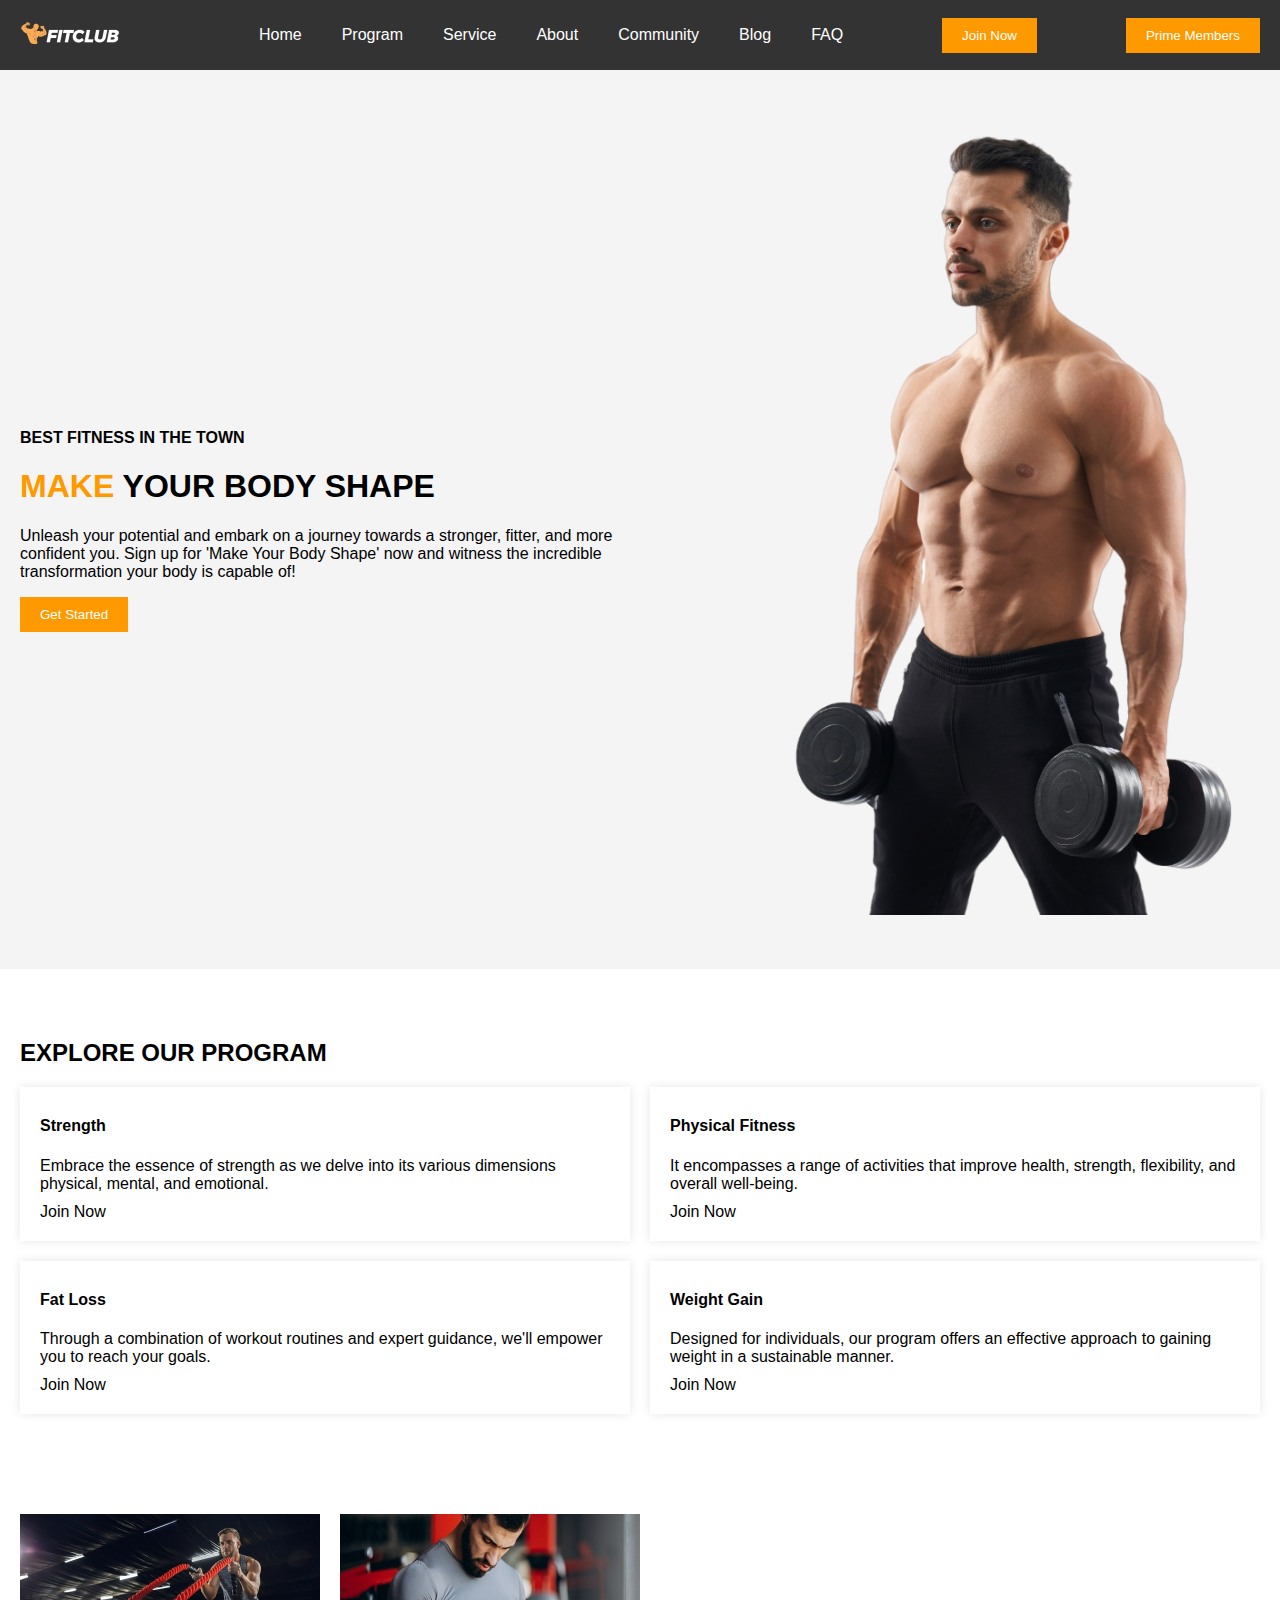
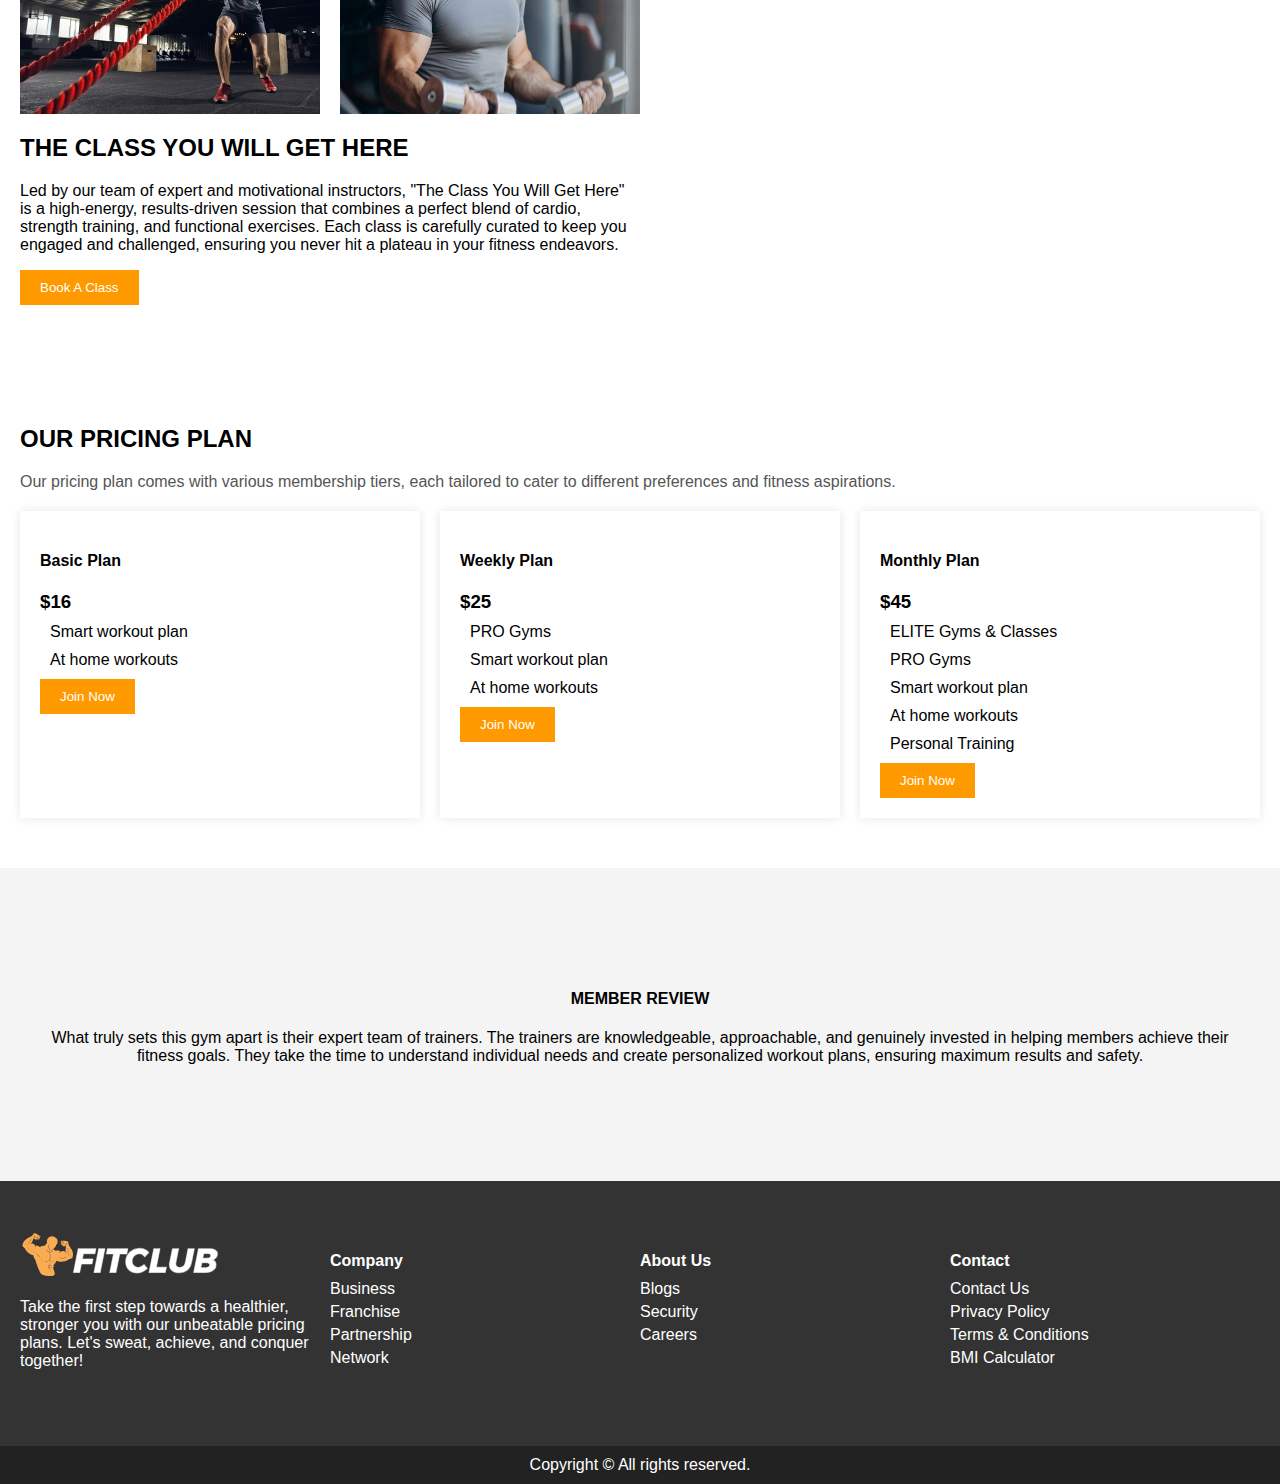
<file: index.html>
<!DOCTYPE html>
<html lang="en">
  <head>
    <meta charset="UTF-8" />
    <meta name="viewport" content="width=device-width, initial-scale=1.0" />
    <link rel="stylesheet" href="style.css" />
    <title>Web Design Mastery | Fitclub</title>
  </head>
  <body>
    <nav class="sticky-nav">
      <div class="nav__logo">
        <a href="#"><img src="logo.png" alt="logo" /></a>
      </div>
      <ul class="nav__links">
        <li class="link"><a href="#">Home</a></li>
        <li class="link"><a href="#">Program</a></li>
        <li class="link"><a href="#">Service</a></li>
        <li class="link"><a href="#">About</a></li>
        <li class="link"><a href="#">Community</a></li>
        <li class="link"><a href="#">Blog</a></li>
        <li class="link"><a href="#">FAQ</a></li>
      </ul>
      <button class="btn">Join Now</button>
      <button class="btn"><a href="prime.html">Prime Members</a></button>
    </nav>

    <header class="section__container header__container">
      <div class="header__content">
        <h4>BEST FITNESS IN THE TOWN</h4>
        <h1><span>MAKE</span> YOUR BODY SHAPE</h1>
        <p>
          Unleash your potential and embark on a journey towards a stronger,
          fitter, and more confident you. Sign up for 'Make Your Body Shape' now
          and witness the incredible transformation your body is capable of!
        </p>
        <button class="btn">Get Started</button>
      </div>
      <div class="header__image">
        <img src="header.png" alt="header" />
      </div>
    </header>

    <section class="section__container explore__container">
      <div class="explore__header">
        <h2 class="section__header">EXPLORE OUR PROGRAM</h2>
      </div>
      <div class="explore__grid">
        <div class="explore__card">
          <span><i class="ri-boxing-fill"></i></span>
          <h4>Strength</h4>
          <p>Embrace the essence of strength as we delve into its various dimensions physical, mental, and emotional.</p>
          <a href="#">Join Now <i class="ri-arrow-right-line"></i></a>
        </div>
        <div class="explore__card">
          <span><i class="ri-heart-pulse-fill"></i></span>
          <h4>Physical Fitness</h4>
          <p>It encompasses a range of activities that improve health, strength, flexibility, and overall well-being.</p>
          <a href="#">Join Now <i class="ri-arrow-right-line"></i></a>
        </div>
        <div class="explore__card">
          <span><i class="ri-run-line"></i></span>
          <h4>Fat Loss</h4>
          <p>Through a combination of workout routines and expert guidance, we'll empower you to reach your goals.</p>
          <a href="#">Join Now <i class="ri-arrow-right-line"></i></a>
        </div>
        <div class="explore__card">
          <span><i class="ri-shopping-basket-fill"></i></span>
          <h4>Weight Gain</h4>
          <p>Designed for individuals, our program offers an effective approach to gaining weight in a sustainable manner.</p>
          <a href="#">Join Now <i class="ri-arrow-right-line"></i></a>
        </div>
      </div>
    </section>

    <section class="section__container class__container">
      <div class="class__image">
        <img src="class-1.jpg" alt="class" class="class__img-1" />
        <img src="class-2.jpg" alt="class" class="class__img-2" />
      </div>
      <div class="class__content">
        <h2 class="section__header">THE CLASS YOU WILL GET HERE</h2>
        <p>
          Led by our team of expert and motivational instructors, "The Class You
          Will Get Here" is a high-energy, results-driven session that combines
          a perfect blend of cardio, strength training, and functional
          exercises. Each class is carefully curated to keep you engaged and
          challenged, ensuring you never hit a plateau in your fitness
          endeavors.
        </p>
        <button class="btn">Book A Class</button>
      </div>
    </section>

    <section class="section__container price__container">
      <h2 class="section__header">OUR PRICING PLAN</h2>
      <p class="section__subheader">
        Our pricing plan comes with various membership tiers, each tailored to
        cater to different preferences and fitness aspirations.
      </p>
      <div class="price__grid">
        <div class="price__card">
          <div class="price__card__content">
            <h4>Basic Plan</h4>
            <h3>$16</h3>
            <p><i class="ri-checkbox-circle-line"></i>Smart workout plan</p>
            <p><i class="ri-checkbox-circle-line"></i>At home workouts</p>
          </div>
          <button class="btn price__btn">Join Now</button>
        </div>
        <div class="price__card">
          <div class="price__card__content">
            <h4>Weekly Plan</h4>
            <h3>$25</h3>
            <p><i class="ri-checkbox-circle-line"></i>PRO Gyms</p>
            <p><i class="ri-checkbox-circle-line"></i>Smart workout plan</p>
            <p><i class="ri-checkbox-circle-line"></i>At home workouts</p>
          </div>
          <button class="btn price__btn">Join Now</button>
        </div>
        <div class="price__card">
          <div class="price__card__content">
            <h4>Monthly Plan</h4>
            <h3>$45</h3>
            <p><i class="ri-checkbox-circle-line"></i>ELITE Gyms & Classes</p>
            <p><i class="ri-checkbox-circle-line"></i>PRO Gyms</p>
            <p><i class="ri-checkbox-circle-line"></i>Smart workout plan</p>
            <p><i class="ri-checkbox-circle-line"></i>At home workouts</p>
            <p><i class="ri-checkbox-circle-line"></i>Personal Training</p>
          </div>
          <button class="btn price__btn">Join Now</button>
        </div>
      </div>
    </section>

    <section class="review">
      <div class="section__container review__container">
        <span><i class="ri-double-quotes-r"></i></span>
        <div class="review__content">
          <h4>MEMBER REVIEW</h4>
          <p>
            What truly sets this gym apart is their expert team of trainers. The
            trainers are knowledgeable, approachable, and genuinely invested in
            helping members achieve their fitness goals. They take the time to
            understand individual needs and create personalized workout plans,
            ensuring maximum results and safety.
          </p>
          
          
            <div class="review__nav">
              <span><i class="ri-arrow-left-line"></i></span>
              <span><i class="ri-arrow-right-line"></i></span>
            </div>
          </div>
        </div>
      </div>
    </section>

    <footer class="section__container footer__container">
      <div class="footer__col">
        <div class="footer__logo"><img src="logo.png" alt="logo" /></div>
        <p>
          Take the first step towards a healthier, stronger you with our
          unbeatable pricing plans. Let's sweat, achieve, and conquer together!
        </p>
        <div class="footer__socials">
          <a href="#"><i class="ri-facebook-fill"></i></a>
          <a href="#"><i class="ri-instagram-line"></i></a>
          <a href="#"><i class="ri-twitter-fill"></i></a>
        </div>
      </div>
      <div class="footer__col">
        <h4>Company</h4>
        <a href="#">Business</a>
        <a href="#">Franchise</a>
        <a href="#">Partnership</a>
        <a href="#">Network</a>
      </div>
      <div class="footer__col">
        <h4>About Us</h4>
        <a href="#">Blogs</a>
        <a href="#">Security</a>
        <a href="#">Careers</a>
      </div>
      <div class="footer__col">
        <h4>Contact</h4>
        <a href="#">Contact Us</a>
        <a href="#">Privacy Policy</a>
        <a href="#">Terms & Conditions</a>
        <a href="#">BMI Calculator</a>
      </div>
    </footer>
    <div class="footer__bar">
      Copyright ©  All rights reserved.
    </div>
  </body>
</html>
</file>
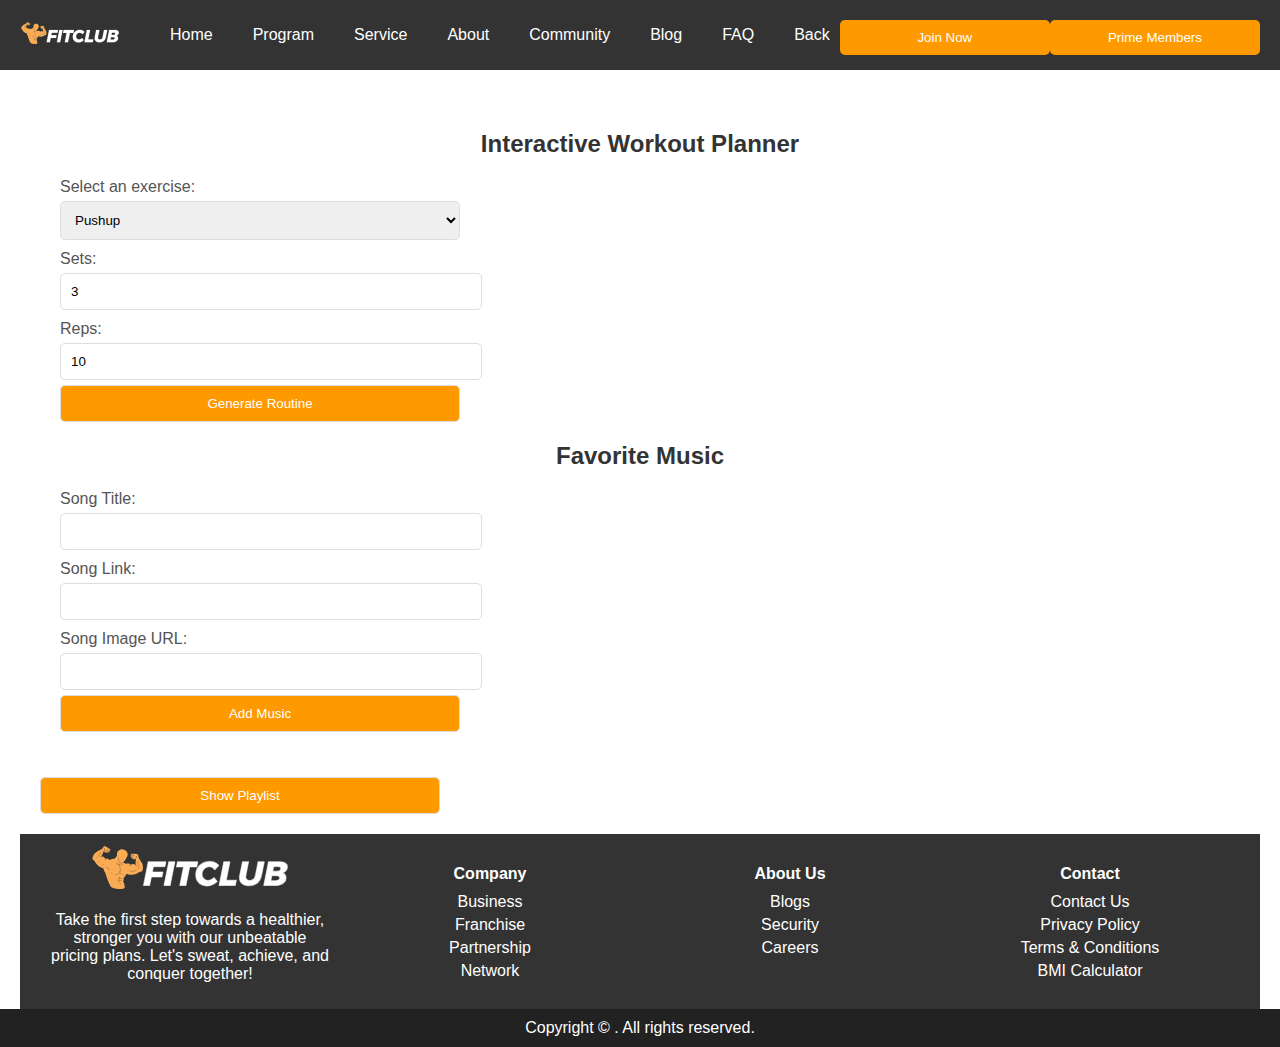
<file: 3.html>
<!DOCTYPE html>
<html lang="en">
<head>
<meta charset="UTF-8">
<meta name="viewport" content="width=device-width, initial-scale=1.0">
<link rel="stylesheet" href="style.css">
<title>Interactive Workout Planner | Fitclub</title>
<style>
/* Your existing CSS styles */
</style>
<style>
    body {
      font-family: Arial, sans-serif;
      margin: 0;
      padding: 0;
      box-sizing: border-box;
    }
    .section__container {
      padding: 20px;
      max-width: 1200px;
      margin: auto;
    }
    h2 {
      color: #333;
      text-align: center;
      margin-top: 20px;
    }
    label {
      display: block;
      margin-top: 10px;
      color: #555;
    }
    input, select, button {
      display: block;
      margin-top: 5px;
      padding: 10px;
      width: 100%;
      max-width: 400px;
      border: 1px solid #ddd;
      border-radius: 5px;
    }
    button {
      background-color: #f90;
      color: #fff;
      cursor: pointer;
    }
    #routine, #musicList {
      margin-top: 20px;
    }
    .music-item {
      display: flex;
      align-items: center;
      margin-bottom: 10px;
    }
    .music-item img {
      width: 50px;
      height: 50px;
      margin-right: 10px;
    }
    .music-item a {
      text-decoration: none;
      color: #333;
    }
    footer {
      background-color: #333;
      color: #fff;
      padding: 20px 0;
      text-align: center;
    }
    footer a {
      color: white;
      text-decoration: none;
      margin: 0 10px;
    }
    footer a:hover {
      text-decoration: underline;
    }
    .footer__container {
      display: flex;
      flex-wrap: wrap;
      justify-content: space-between;
      padding: 0 20px;
    }
    .footer__col {
      flex: 1 1 200px;
      margin: 10px;
    }
    .footer__socials a {
      margin: 0 5px;
    }
    .playlist__container {
  position: fixed;
  top: 0;
  right: 0;
  bottom: 0;
  width: 300px; /* Adjust the width as needed */
  background-color: #f2f2f2;
  padding: 20px;
  overflow-y: auto;
}
.playlist__title {
  font-size: 20px;
  margin-bottom: 10px;
}
.playlist__table {
  width: 100%;
}
.playlist__table th,
.playlist__table td {
  padding: 8px;
  border-bottom: 1px solid #ddd;
}
  </style>
</head>
<body>
<nav class="sticky-nav">
  <div class="nav__logo">
    <a href="#"><img src="logo.png" alt="logo"></a>
  </div>
  <ul class="nav__links">
    <li class="link"><a href="index.html">Home</a></li>
    <li class="link"><a href="#">Program</a></li>
    <li class="link"><a href="#">Service</a></li>
    <li class="link"><a href="#">About</a></li>
    <li class="link"><a href="#">Community</a></li>
    <li class="link"><a href="#">Blog</a></li>
    <li class="link"><a href="#">FAQ</a></li>
    <li class="link"><a href="prime.html">Back</a></li>
  </ul>
  <button class="btn">Join Now</button>
  <button class="btn">Prime Members</button>
  

</nav>

<div class="section__container">
  
  <div class="section__container">
    <h2>Interactive Workout Planner</h2>
  
    <!-- Exercise Selection -->
    <label for="exercise">Select an exercise:</label>
    <select id="exercise">
      <option value="pushup">Pushup</option>
      <option value="squat">Squat</option>
      <option value="plank">Plank</option>
    </select>
  
    <!-- Sets and Reps Input -->
    <label for="sets">Sets:</label>
    <input type="number" id="sets" value="3">
    <label for="reps">Reps:</label>
    <input type="number" id="reps" value="10">
  
    <!-- Generate Routine Button -->
    <button onclick="generateRoutine()">Generate Routine</button>
  
    <!-- Generated Routine -->
    <div id="routine"></div>
  
    <h2>Favorite Music</h2>
  
    <!-- Music Input -->
    <label for="songTitle">Song Title:</label>
    <input type="text" id="songTitle">
    <label for="songLink">Song Link:</label>
    <input type="text" id="songLink">
    <label for="songImage">Song Image URL:</label>
    <input type="text" id="songImage">
  
    <!-- Add Music Button -->
    <button onclick="addMusic()">Add Music</button>
  
    <!-- Favorite Music List -->
    <div id="musicList"></div>
  </div>

  <!-- Exercise Selection and Generate Routine Button -->
  <!-- Your existing workout planner content -->

  
<button onclick="togglePlaylist()">Show Playlist</button> <!-- Button to toggle playlist -->
</div>

<!-- Playlist container -->
<div class="playlist__container" id="playlistContainer" style="display: none;">
  <h3 class="playlist__title">Favorite Music</h3>
  <table class="playlist__table" id="musicTable">
    <thead>
      <tr>
        <th>Title</th>
        <th>Image</th>
        <th>Link</th>
      </tr>
    </thead>
    <tbody id="musicList">
      <!-- Table rows will be added dynamically here -->
    </tbody>
  </table>
</div>

<footer class="section__container footer__container">
  <div class="footer__col">
    <div class="footer__logo"><img src="logo.png" alt="logo"></div>
    <p>
      Take the first step towards a healthier, stronger you with our
      unbeatable pricing plans. Let's sweat, achieve, and conquer together!
    </p>
    <div class="footer__socials">
      <a href="#"><i class="ri-facebook-fill"></i></a>
      <a href="#"><i class="ri-instagram-line"></i></a>
      <a href="#"><i class="ri-twitter-fill"></i></a>
    </div>
  </div>
  <div class="footer__col">
    <h4>Company</h4>
    <a href="#">Business</a>
    <a href="#">Franchise</a>
    <a href="#">Partnership</a>
    <a href="#">Network</a>
  </div>
  <div class="footer__col">
    <h4>About Us</h4>
    <a href="#">Blogs</a>
    <a href="#">Security</a>
    <a href="#">Careers</a>
  </div>
  <div class="footer__col">
    <h4>Contact</h4>
    <a href="#">Contact Us</a>
    <a href="#">Privacy Policy</a>
    <a href="#">Terms & Conditions</a>
    <a href="#">BMI Calculator</a>
  </div>
</footer>
<div class="footer__bar">
  Copyright © . All rights reserved.
</div>
<script src="js.js"></script>

<script>
function toggleMusicContainer() {
  var container = document.getElementById('musicContainer');
  if (container.style.display === 'none') {
    container.style.display = 'block';
  } else {
    container.style.display = 'none';
  }
}

function togglePlaylist() {
  var container = document.getElementById('playlistContainer');
  if (container.style.display === 'none') {
    container.style.display = 'block';
  } else {
    container.style.display = 'none';
  }
}
</script>


</body>
</html>
</file>
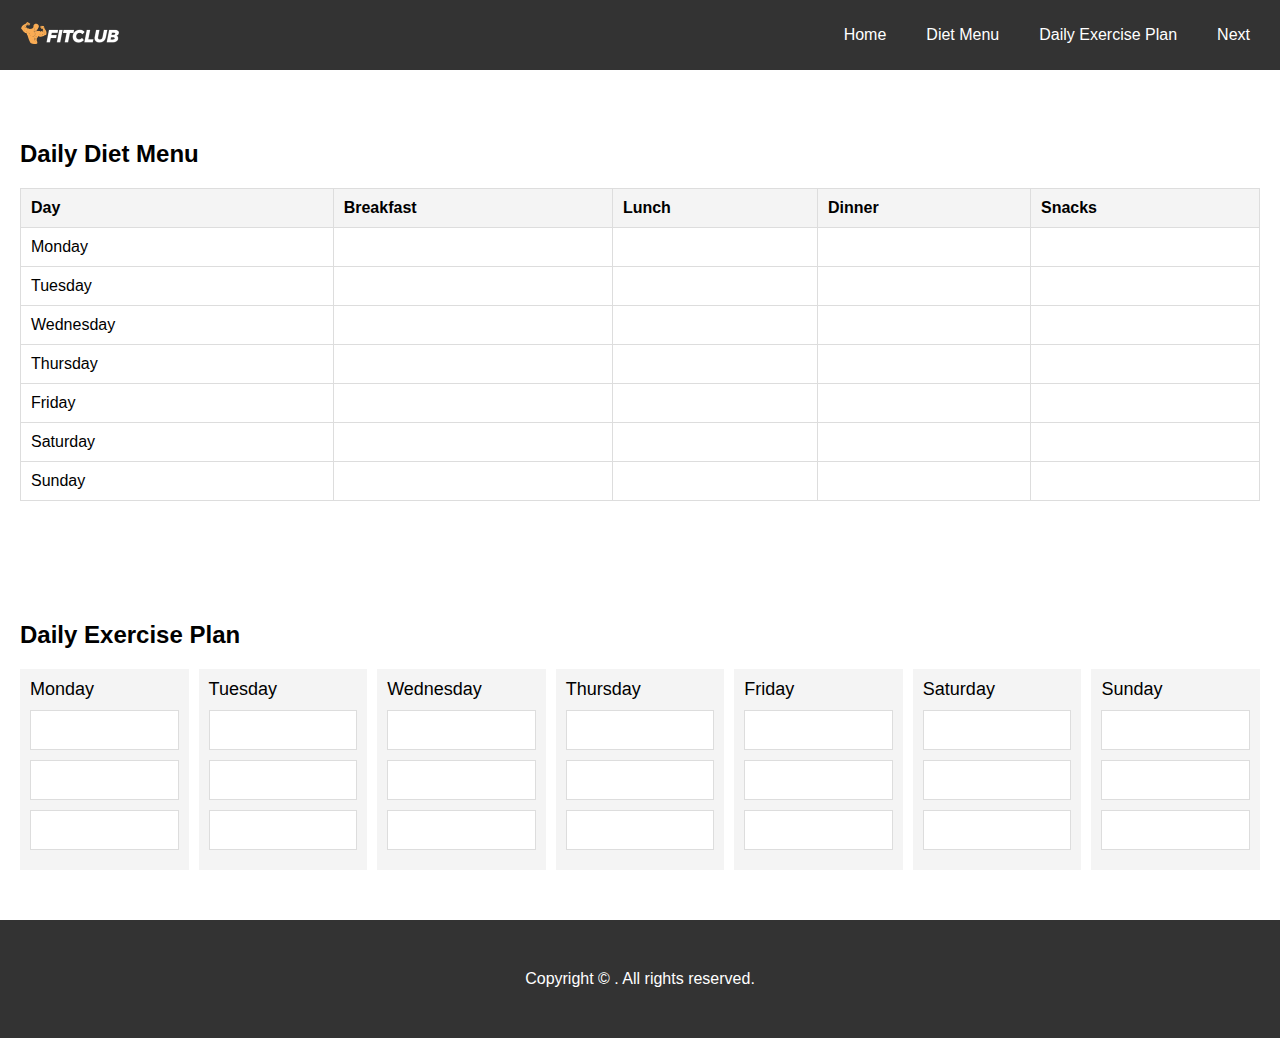
<file: prime.html>
<!DOCTYPE html>
<html lang="en">
  <head>
    <meta charset="UTF-8" />
    <meta name="viewport" content="width=device-width, initial-scale=1.0" />
    <link rel="stylesheet" href="style1.css" />
    <title>Diet Menu and Daily Exercise | Fitclub</title>
  </head>
  <body>
    <nav>
      <div class="nav__logo">
        <a href="index.html"><img src="logo.png" alt="logo" /></a>
      </div>
      <ul class="nav__links">
        <li class="link"><a href="index.html">Home</a></li>
        <li class="link"><a href="diet.html">Diet Menu</a></li>
        <li class="link"><a href="exercise.html">Daily Exercise Plan</a></li>
        <li class="link"><a href="3.html">Next</a></li>
       

        
      </ul>
    </nav>

    <!-- Diet Menu Page -->
    <section class="section__container" id="diet">
      <h2 class="section__header">Daily Diet Menu</h2>
      <table class="diet__table">
        <thead>
          <tr>
            <th>Day</th>
            <th>Breakfast</th>
            <th>Lunch</th>
            <th>Dinner</th>
            <th>Snacks</th>
          </tr>
        </thead>
        <tbody>
          <tr>
            <td>Monday</td>
            <td contenteditable="true"></td>
            <td contenteditable="true"></td>
            <td contenteditable="true"></td>
            <td contenteditable="true"></td>
          </tr>
          <tr>
            <td>Tuesday</td>
            <td contenteditable="true"></td>
            <td contenteditable="true"></td>
            <td contenteditable="true"></td>
            <td contenteditable="true"></td>
          </tr>
          <tr>
            <td>Wednesday</td>
            <td contenteditable="true"></td>
            <td contenteditable="true"></td>
            <td contenteditable="true"></td>
            <td contenteditable="true"></td>
          </tr>
          <tr>
            <td>Thursday</td>
            <td contenteditable="true"></td>
            <td contenteditable="true"></td>
            <td contenteditable="true"></td>
            <td contenteditable="true"></td>
          </tr>
          <tr>
            <td>Friday</td>
            <td contenteditable="true"></td>
            <td contenteditable="true"></td>
            <td contenteditable="true"></td>
            <td contenteditable="true"></td>
          </tr>
          <tr>
            <td>Saturday</td>
            <td contenteditable="true"></td>
            <td contenteditable="true"></td>
            <td contenteditable="true"></td>
            <td contenteditable="true"></td>
          </tr>
          <tr>
            <td>Sunday</td>
            <td contenteditable="true"></td>
            <td contenteditable="true"></td>
            <td contenteditable="true"></td>
            <td contenteditable="true"></td>
          </tr>
        </tbody>
      </table>
    </section>

    <!-- Daily Exercise Page -->
    <section class="section__container" id="exercise">
      <h2 class="section__header">Daily Exercise Plan</h2>
      <div class="exercise__grid">
        <div class="day__column">
          <div class="day__header">Monday</div>
          <div contenteditable="true" class="exercise__slot"></div>
          <div contenteditable="true" class="exercise__slot"></div>
          <div contenteditable="true" class="exercise__slot"></div>
        </div>
        <div class="day__column">
          <div class="day__header">Tuesday</div>
          <div contenteditable="true" class="exercise__slot"></div>
          <div contenteditable="true" class="exercise__slot"></div>
          <div contenteditable="true" class="exercise__slot"></div>
        </div>
        <div class="day__column">
          <div class="day__header">Wednesday</div>
          <div contenteditable="true" class="exercise__slot"></div>
          <div contenteditable="true" class="exercise__slot"></div>
          <div contenteditable="true" class="exercise__slot"></div>
        </div>
        <div class="day__column">
          <div class="day__header">Thursday</div>
          <div contenteditable="true" class="exercise__slot"></div>
          <div contenteditable="true" class="exercise__slot"></div>
          <div contenteditable="true" class="exercise__slot"></div>
        </div>
        <div class="day__column">
          <div class="day__header">Friday</div>
          <div contenteditable="true" class="exercise__slot"></div>
          <div contenteditable="true" class="exercise__slot"></div>
          <div contenteditable="true" class="exercise__slot"></div>
        </div>
        <div class="day__column">
          <div class="day__header">Saturday</div>
          <div contenteditable="true" class="exercise__slot"></div>
          <div contenteditable="true" class="exercise__slot"></div>
          <div contenteditable="true" class="exercise__slot"></div>
        </div>
        <div class="day__column">
          <div class="day__header">Sunday</div>
          <div contenteditable="true" class="exercise__slot"></div>
          <div contenteditable="true" class="exercise__slot"></div>
          <div contenteditable="true" class="exercise__slot"></div>
        </div>
      </div>
    </section>

    <footer class="section__container footer__container">
      <div class="footer__bar">
        Copyright © . All rights reserved.
      </div>
    </footer>
  </body>
</html>
</file>
<file: style.css>
/* General Styles */
body {
    font-family: Arial, sans-serif;
    margin: 0;
    padding: 0;
    box-sizing: border-box;
  }
  
  a {
    text-decoration: none;
    color: inherit;
  }
  
  /* Navigation */
  nav {
    display: flex;
    justify-content: space-between;
    align-items: center;
    padding: 10px 20px;
    background-color: #333;
    color: #fff;
  }
  
  .nav__logo img {
    width: 100px;
  }
  
  .nav__links {
    display: flex;
    list-style: none;
    gap: 20px;
  }
  
  .nav__links a {
    color: #fff;
    padding: 5px 10px;
  }
  
  .btn {
    padding: 10px 20px;
    background-color: #f90;
    color: #fff;
    border: none;
    cursor: pointer;
  }
  
  /* Header */
  header {
    display: flex;
    justify-content: space-between;
    align-items: center;
    padding: 50px 20px;
    background: #f4f4f4;
  }
  
  .header__content {
    max-width: 50%;
  }
  
  .header__content h1 span {
    color: #f90;
  }
  
  .header__image img {
    width: 100%;
    max-width: 500px;
  }
  
  /* Sections */
  .section__container {
    padding: 50px 20px;
  }
  
  .section__header {
    font-size: 24px;
    margin-bottom: 20px;
  }
  
  .section__subheader {
    margin-bottom: 20px;
    color: #555;
  }
  
  /* Explore Section */
  .explore__grid {
    display: grid;
    grid-template-columns: repeat(2, 1fr);
    gap: 20px;
  }
  
  .explore__card {
    padding: 20px;
    background: #fff;
    box-shadow: 0 0 10px rgba(0, 0, 0, 0.1);
  }
  
  .explore__card h4 {
    margin-top: 10px;
  }
  
  .explore__card p {
    margin: 10px 0;
  }
  
  /* Class Section */
  .class__image {
    display: flex;
    gap: 20px;
  }
  
  .class__image img {
    width: 100%;
    max-width: 300px;
  }
  
  .class__content {
    max-width: 50%;
  }
  
  /* Pricing Section */
  .price__grid {
    display: flex;
    gap: 20px;
  }
  
  .price__card {
    flex: 1;
    padding: 20px;
    background: #fff;
    box-shadow: 0 0 10px rgba(0, 0, 0, 0.1);
  }
  
  .price__card h3 {
    margin: 10px 0;
  }
  
  .price__card p {
    display: flex;
    align-items: center;
    margin: 10px 0;
  }
  
  .price__card i {
    margin-right: 10px;
  }
  
  /* Review Section */
  .review {
    background: #f4f4f4;
    padding: 50px 20px;
  }
  
  .review__content {
    text-align: center;
  }
  
  .review__rating {
    display: flex;
    justify-content: center;
    gap: 5px;
    margin: 20px 0;
  }
  
  .review__member {
    display: flex;
    align-items: center;
    justify-content: center;
    gap: 20px;
  }
  
  .review__member img {
    width: 50px;
    border-radius: 50%;
  }
  
  /* Footer */
  footer {
    display: flex;
    justify-content: space-between;
    padding: 50px 20px;
    background: #333;
    color: #fff;
  }
  
  .footer__col {
    flex: 1;
  }
  
  .footer__col h4 {
    margin-bottom: 10px;
  }
  
  .footer__col a {
    display: block;
    margin: 5px 0;
  }
  
  .footer__socials {
    display: flex;
    gap: 10px;
  }
  
  .footer__bar {
    text-align: center;
    padding: 10px 20px;
    background: #222;
    color: #fff;
  }
</file>
<file: style1.css>
/* General Styles */
body {
    font-family: Arial, sans-serif;
    margin: 0;
    padding: 0;
    box-sizing: border-box;
  }
  
  a {
    text-decoration: none;
    color: inherit;
  }
  
  /* Navigation */
  nav {
    display: flex;
    justify-content: space-between;
    align-items: center;
    padding: 10px 20px;
    background-color: #333;
    color: #fff;
  }
  
  .nav__logo img {
    width: 100px;
  }
  
  .nav__links {
    display: flex;
    list-style: none;
    gap: 20px;
  }
  
  .nav__links a {
    color: #fff;
    padding: 5px 10px;
  }
  
  /* Sections */
  .section__container {
    padding: 50px 20px;
  }
  
  .section__header {
    font-size: 24px;
    margin-bottom: 20px;
  }
  
  .section__subheader {
    margin-bottom: 20px;
    color: #555;
  }
  
  /* Diet Table */
  .diet__table {
    width: 100%;
    border-collapse: collapse;
  }
  
  .diet__table th,
  .diet__table td {
    border: 1px solid #ddd;
    padding: 10px;
    text-align: left;
  }
  
  .diet__table th {
    background-color: #f4f4f4;
  }
  
  /* Exercise Grid */
  .exercise__grid {
    display: grid;
    grid-template-columns: repeat(7, 1fr);
    gap: 10px;
  }
  
  .day__column {
    background: #f4f4f4;
    padding: 10px;
  }
  
  .day__header {
    font-size: 18px;
    margin-bottom: 10px;
  }
  
  .exercise__slot {
    border: 1px solid #ddd;
    padding: 10px;
    margin-bottom: 10px;
    background: #fff;
  }
  
  /* Footer */
  footer {
    padding: 20px;
    background: #333;
    color: #fff;
    text-align: center;
  }
</file>
